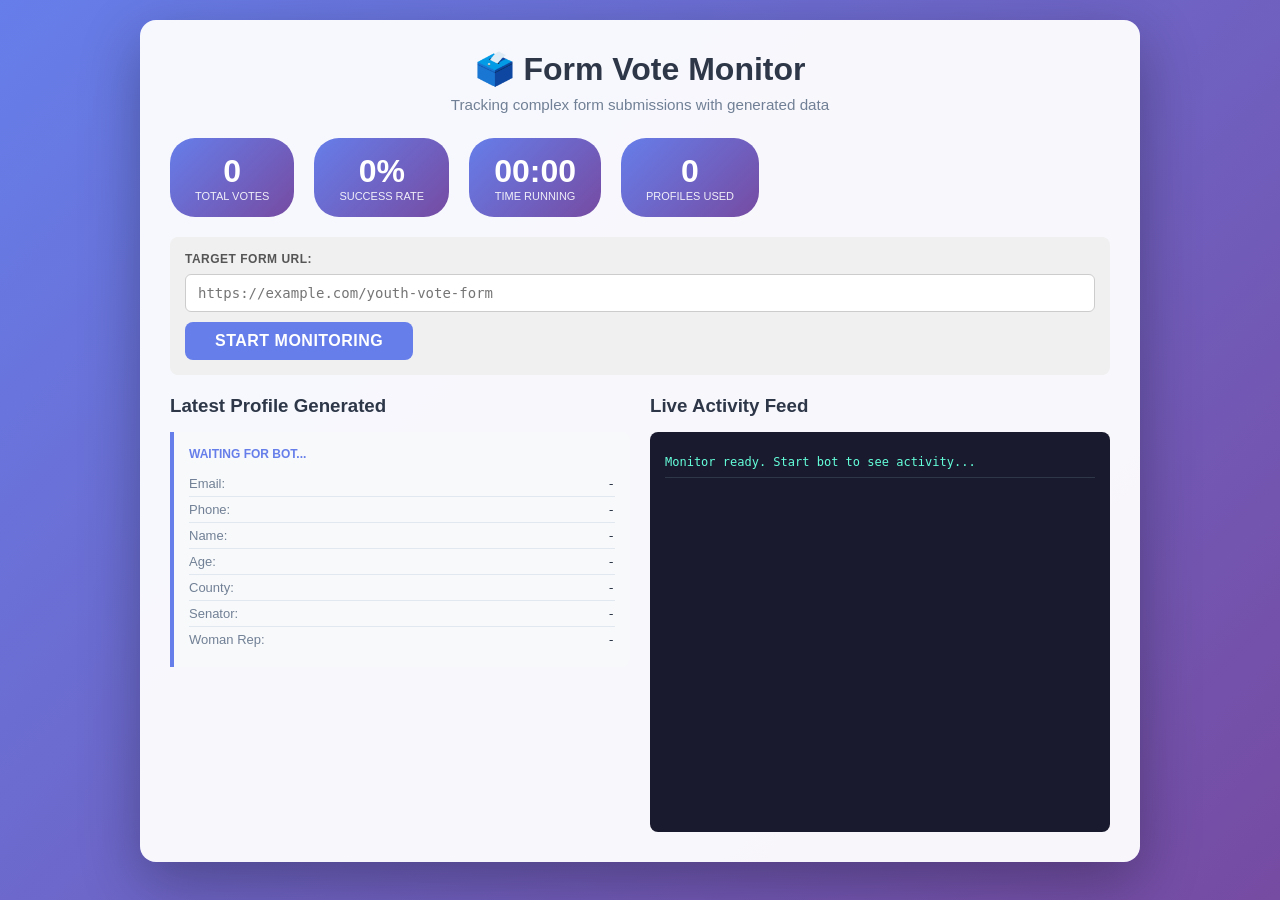
<file: static/viewer.html>
<!DOCTYPE html>
<html lang="en">
<head>
    <meta charset="UTF-8">
    <meta name="viewport" content="width=device-width, initial-scale=1.0">
    <title>Form Vote Monitor</title>
    <link rel="stylesheet" href="/static/style.css">
    <style>
        .data-card { background: #f8f9fa; border-left: 4px solid #667eea; padding: 15px; margin: 10px 0; border-radius: 0 8px 8px 0; }
        .data-card h4 { margin: 0 0 10px 0; color: #667eea; font-size: 12px; text-transform: uppercase; }
        .data-row { display: flex; justify-content: space-between; padding: 5px 0; border-bottom: 1px solid #e2e8f0; font-size: 13px; }
        .data-row:last-child { border-bottom: none; }
        .data-label { color: #718096; font-weight: 500; }
        .data-value { font-family: monospace; color: #2d3748; }
        .live-feed { background: #1a1a2e; color: #64ffda; font-family: monospace; font-size: 12px; padding: 15px; border-radius: 8px; height: 400px; overflow-y: auto; }
        .feed-entry { padding: 8px 0; border-bottom: 1px solid #2d3748; }
        .feed-entry.success { color: #68d391; }
        .feed-entry.error { color: #fc8181; }
        .feed-entry .email { color: #74c0fc; }
        .feed-entry .phone { color: #ffd93d; }
        .stats-bar { display: flex; gap: 20px; margin: 20px 0; }
        .stat-pill { background: linear-gradient(135deg, #667eea 0%, #764ba2 100%); color: white; padding: 15px 25px; border-radius: 25px; text-align: center; }
        .stat-pill .number { font-size: 2em; font-weight: bold; }
        .stat-pill .label { font-size: 11px; text-transform: uppercase; opacity: 0.9; }
    </style>
</head>
<body>
    <div class="container" style="max-width: 1000px;">
        <h1>🗳️ Form Vote Monitor</h1>
        <p class="subtitle">Tracking complex form submissions with generated data</p>
        
        <div class="stats-bar">
            <div class="stat-pill">
                <div class="number" id="total-votes">0</div>
                <div class="label">Total Votes</div>
            </div>
            <div class="stat-pill">
                <div class="number" id="success-rate">0%</div>
                <div class="label">Success Rate</div>
            </div>
            <div class="stat-pill">
                <div class="number" id="time-running">00:00</div>
                <div class="label">Time Running</div>
            </div>
            <div class="stat-pill">
                <div class="number" id="data-used">0</div>
                <div class="label">Profiles Used</div>
            </div>
        </div>
        
        <div class="url-box">
            <label>Target Form URL:</label>
            <input type="text" id="target-url" placeholder="https://example.com/youth-vote-form" style="font-size: 14px;">
            <button class="vote-btn" onclick="startMonitoring()" style="margin-top: 10px; width: auto; padding: 10px 30px;">
                Start Monitoring
            </button>
        </div>
        
        <div style="display: grid; grid-template-columns: 1fr 1fr; gap: 20px; margin-top: 20px;">
            <div>
                <h3 style="color: #2d3748; margin-bottom: 15px;">Latest Profile Generated</h3>
                <div class="data-card" id="latest-profile">
                    <h4>Waiting for bot...</h4>
                    <div class="data-row"><span class="data-label">Email:</span><span class="data-value">-</span></div>
                    <div class="data-row"><span class="data-label">Phone:</span><span class="data-value">-</span></div>
                    <div class="data-row"><span class="data-label">Name:</span><span class="data-value">-</span></div>
                    <div class="data-row"><span class="data-label">Age:</span><span class="data-value">-</span></div>
                    <div class="data-row"><span class="data-label">County:</span><span class="data-value">-</span></div>
                    <div class="data-row"><span class="data-label">Senator:</span><span class="data-value">-</span></div>
                    <div class="data-row"><span class="data-label">Woman Rep:</span><span class="data-value">-</span></div>
                </div>
            </div>
            
            <div>
                <h3 style="color: #2d3748; margin-bottom: 15px;">Live Activity Feed</h3>
                <div class="live-feed" id="activity-feed">
                    <div class="feed-entry">Monitor ready. Start bot to see activity...</div>
                </div>
            </div>
        </div>
    </div>

    <script>
        let startTime = null;
        let checkInterval = null;
        
        function updateStats(votes, success, failed, profiles) {
            document.getElementById('total-votes').textContent = votes;
            const rate = votes > 0 ? Math.round((success / votes) * 100) : 0;
            document.getElementById('success-rate').textContent = rate + '%';
            document.getElementById('data-used').textContent = profiles;
            
            if (startTime) {
                const elapsed = Math.floor((Date.now() - startTime) / 1000);
                const mins = Math.floor(elapsed / 60).toString().padStart(2, '0');
                const secs = (elapsed % 60).toString().padStart(2, '0');
                document.getElementById('time-running').textContent = `${mins}:${secs}`;
            }
        }
        
        function addFeedEntry(message, type = 'info', profile = null) {
            const feed = document.getElementById('activity-feed');
            const entry = document.createElement('div');
            entry.className = `feed-entry ${type}`;
            
            let content = `[${new Date().toLocaleTimeString()}] ${message}`;
            if (profile) {
                content += `<br><span class="email">${profile.email}</span> | <span class="phone">${profile.phone}</span>`;
            }
            
            entry.innerHTML = content;
            feed.insertBefore(entry, feed.firstChild);
            
            // Keep only last 50 entries
            while (feed.children.length > 50) {
                feed.removeChild(feed.lastChild);
            }
        }
        
        function updateLatestProfile(profile) {
            const card = document.getElementById('latest-profile');
            const rows = card.querySelectorAll('.data-value');
            rows[0].textContent = profile.email;
            rows[1].textContent = profile.phone;
            rows[2].textContent = profile.full_name;
            rows[3].textContent = profile.age_bracket;
            rows[4].textContent = profile.county;
            rows[5].textContent = profile.youth_senator;
            rows[6].textContent = profile.youth_woman_rep;
        }
        
        // API for bot to call
        window.reportVote = function(data) {
            if (!startTime) startTime = Date.now();
            
            const { success, profile, message, total_stats } = data;
            
            addFeedEntry(message, success ? 'success' : 'error', profile);
            updateLatestProfile(profile);
            
            if (total_stats) {
                updateStats(
                    total_stats.votes,
                    total_stats.success,
                    total_stats.failed,
                    total_stats.profiles
                );
            }
        };
        
        function startMonitoring() {
            startTime = Date.now();
            addFeedEntry('Monitor started', 'info');
            
            // Simulate receiving data (in real use, bot would call reportVote)
            setInterval(() => {
                if (Math.random() > 0.7) {
                    // Simulate incoming vote report
                    const mockProfile = {
                        email: `user${Math.floor(Math.random()*10000)}@gmail.com`,
                        phone: `07${Math.floor(Math.random()*100000000)}`,
                        full_name: 'John Doe',
                        age_bracket: '18-24',
                        county: 'Meru County',
                        youth_senator: 'Candidate A',
                        youth_woman_rep: 'Candidate B'
                    };
                    
                    window.reportVote({
                        success: Math.random() > 0.1,
                        profile: mockProfile,
                        message: Math.random() > 0.1 ? 'Vote submitted' : 'Retry needed',
                        total_stats: {
                            votes: Math.floor(Math.random() * 5000),
                            success: Math.floor(Math.random() * 4500),
                            failed: Math.floor(Math.random() * 500),
                            profiles: Math.floor(Math.random() * 5000)
                        }
                    });
                }
            }, 2000);
        }
        
        // Auto-start if URL provided
        const urlParams = new URLSearchParams(window.location.search);
        if (urlParams.get('url')) {
            document.getElementById('target-url').value = urlParams.get('url');
        }
    </script>
</body>
</html>
</file>
<file: static/style.css>
* {
    margin: 0;
    padding: 0;
    box-sizing: border-box;
}

body {
    font-family: -apple-system, BlinkMacSystemFont, 'Segoe UI', Roboto, 'Helvetica Neue', Arial, sans-serif;
    background: linear-gradient(135deg, #667eea 0%, #764ba2 100%);
    min-height: 100vh;
    padding: 20px;
    color: #333;
}

.container {
    max-width: 600px;
    margin: 0 auto;
    background: rgba(255, 255, 255, 0.95);
    border-radius: 16px;
    padding: 30px;
    box-shadow: 0 20px 60px rgba(0, 0, 0, 0.3);
}

h1 {
    text-align: center;
    color: #2d3748;
    margin-bottom: 8px;
    font-size: 2em;
}

.subtitle {
    text-align: center;
    color: #718096;
    margin-bottom: 25px;
    font-size: 0.95em;
}

/* URL Input Box */
.url-box {
    margin: 15px 0;
    padding: 15px;
    background: #f0f0f0;
    border-radius: 8px;
}

.url-box label {
    display: block;
    margin-bottom: 8px;
    font-weight: 600;
    font-size: 12px;
    color: #555;
    text-transform: uppercase;
    letter-spacing: 0.5px;
}

.url-box input {
    width: 100%;
    padding: 10px 12px;
    border: 1px solid #ccc;
    border-radius: 6px;
    font-family: monospace;
    font-size: 14px;
    transition: border-color 0.2s;
}

.url-box input:focus {
    outline: none;
    border-color: #667eea;
}

.url-box small {
    display: block;
    margin-top: 5px;
    color: #666;
    font-size: 11px;
}

/* Voting List */
.voting-list {
    display: flex;
    flex-direction: column;
    gap: 15px;
    margin: 20px 0;
}

.vote-item {
    background: #f7fafc;
    border-radius: 12px;
    padding: 15px;
    border: 2px solid transparent;
    transition: all 0.3s ease;
}

.vote-item:hover {
    border-color: #667eea;
    transform: translateX(5px);
    box-shadow: 0 4px 12px rgba(102, 126, 234, 0.15);
}

.vote-info {
    display: flex;
    justify-content: space-between;
    align-items: center;
    margin-bottom: 10px;
}

.name {
    font-weight: 600;
    font-size: 1.1em;
    color: #2d3748;
}

.count {
    color: #667eea;
    font-weight: 500;
    font-size: 0.9em;
}

/* Progress Bar */
.bar-container {
    height: 10px;
    background: #e2e8f0;
    border-radius: 5px;
    overflow: hidden;
    margin-bottom: 12px;
}

.bar {
    height: 100%;
    background: linear-gradient(90deg, #667eea 0%, #764ba2 100%);
    border-radius: 5px;
    transition: width 0.5s ease;
}

/* Vote Button */
.vote-btn {
    width: 100%;
    padding: 12px;
    background: #667eea;
    color: white;
    border: none;
    border-radius: 8px;
    font-size: 1em;
    font-weight: 600;
    cursor: pointer;
    transition: all 0.2s ease;
    text-transform: uppercase;
    letter-spacing: 0.5px;
}

.vote-btn:hover:not(:disabled) {
    background: #764ba2;
    transform: translateY(-2px);
    box-shadow: 0 4px 12px rgba(102, 126, 234, 0.4);
}

.vote-btn:disabled {
    background: #cbd5e0;
    cursor: not-allowed;
    transform: none;
    box-shadow: none;
}

/* Loading & Error States */
.loading {
    text-align: center;
    color: #718096;
    padding: 30px;
    font-size: 1.1em;
}

.error-box {
    background: #fee2e2;
    color: #c53030;
    padding: 15px;
    border-radius: 8px;
    margin: 10px 0;
    font-size: 14px;
    border-left: 4px solid #f56565;
}

.success-box {
    background: #c6f6d5;
    color: #22543d;
    padding: 15px;
    border-radius: 8px;
    margin: 10px 0;
    font-size: 14px;
    border-left: 4px solid #48bb78;
}

/* Status Indicator */
.status {
    margin-top: 20px;
    text-align: center;
}

.status-indicator {
    display: inline-flex;
    align-items: center;
    gap: 6px;
    padding: 8px 16px;
    border-radius: 20px;
    font-size: 0.85em;
    font-weight: 500;
    transition: all 0.3s ease;
}

.status-indicator.connecting {
    background: #fef3c7;
    color: #92400e;
}

.status-indicator.connected {
    background: #dbeafe;
    color: #1e40af;
}

.status-indicator.live {
    background: #d1fae5;
    color: #065f46;
}

.status-indicator.live::before {
    content: '';
    width: 8px;
    height: 8px;
    background: #10b981;
    border-radius: 50%;
    animation: pulse 2s infinite;
}

.status-indicator.ready {
    background: #e0e7ff;
    color: #3730a3;
}

.status-indicator.error {
    background: #fee2e2;
    color: #991b1b;
}

.status-indicator.stopped {
    background: #fed7d7;
    color: #c53030;
}

.status-indicator.running {
    background: #c6f6d5;
    color: #22543d;
}

.status-indicator.running::before {
    content: '';
    width: 8px;
    height: 8px;
    background: #48bb78;
    border-radius: 50%;
    animation: pulse 2s infinite;
}

@keyframes pulse {
    0%, 100% { opacity: 1; transform: scale(1); }
    50% { opacity: 0.5; transform: scale(1.2); }
}

/* Debug Panel */
.debug-info {
    background: #f7fafc;
    border: 1px solid #e2e8f0;
    padding: 12px;
    font-family: 'Courier New', monospace;
    font-size: 11px;
    margin-top: 20px;
    text-align: left;
    max-height: 200px;
    overflow-y: auto;
    border-radius: 6px;
    color: #4a5568;
}

.debug-info strong {
    color: #2d3748;
    display: block;
    margin-bottom: 8px;
    font-size: 12px;
}

/* Admin Dashboard Styles */
.admin-body {
    background: linear-gradient(135deg, #1a1a2e 0%, #16213e 100%);
    color: #fff;
}

.admin-container {
    max-width: 1000px;
}

.chart-container {
    background: rgba(255, 255, 255, 0.05);
    border-radius: 12px;
    padding: 20px;
    margin: 20px 0;
    backdrop-filter: blur(10px);
}

.stats {
    display: grid;
    grid-template-columns: repeat(auto-fit, minmax(150px, 1fr));
    gap: 15px;
    margin-top: 20px;
}

.stat-card {
    background: rgba(255, 255, 255, 0.08);
    padding: 20px;
    border-radius: 8px;
    text-align: center;
    transition: transform 0.2s;
}

.stat-card:hover {
    transform: translateY(-2px);
    background: rgba(255, 255, 255, 0.12);
}

.stat-value {
    font-size: 2.5em;
    font-weight: bold;
    color: #64ffda;
}

.stat-label {
    color: #8892b0;
    font-size: 0.9em;
    margin-top: 5px;
}

.controls {
    text-align: center;
    margin-bottom: 20px;
}

.btn {
    background: #64ffda;
    color: #1a1a2e;
    border: none;
    padding: 12px 24px;
    border-radius: 6px;
    cursor: pointer;
    font-weight: 600;
    margin: 0 5px;
    transition: all 0.2s;
    text-transform: uppercase;
    font-size: 0.9em;
    letter-spacing: 0.5px;
}

.btn:hover {
    background: #4fd1c5;
    transform: translateY(-1px);
    box-shadow: 0 4px 12px rgba(100, 255, 218, 0.3);
}

.btn-secondary {
    background: rgba(255, 255, 255, 0.1);
    color: #fff;
}

.btn-secondary:hover {
    background: rgba(255, 255, 255, 0.2);
}

/* Monitor specific styles */
.monitor-box {
    background: linear-gradient(135deg, #667eea 0%, #764ba2 100%);
    color: white;
    border-radius: 12px;
    padding: 30px;
    margin: 20px 0;
    text-align: center;
}

.monitor-box .vote-count {
    font-size: 4em;
    font-weight: bold;
    text-shadow: 0 2px 10px rgba(0,0,0,0.2);
}

.target-info {
    background: #fff;
    padding: 15px;
    border-radius: 8px;
    margin: 15px 0;
    box-shadow: 0 2px 8px rgba(0,0,0,0.05);
}

.target-info label {
    font-weight: 600;
    color: #667eea;
    font-size: 11px;
    text-transform: uppercase;
    letter-spacing: 1px;
    display: block;
    margin-bottom: 5px;
}

.target-info .value {
    font-family: monospace;
    font-size: 14px;
    color: #2d3748;
    word-break: break-all;
}

.log-box {
    background: #1a1a2e;
    color: #a0aec0;
    font-family: 'Courier New', monospace;
    font-size: 12px;
    padding: 15px;
    border-radius: 8px;
    height: 300px;
    overflow-y: auto;
    margin-top: 20px;
}

.log-box .error {
    color: #fc8181;
}

.log-box .success {
    color: #68d391;
}

.log-box .warning {
    color: #f6e05e;
}

/* Responsive */
@media (max-width: 480px) {
    .container {
        padding: 20px;
    }
    
    h1 {
        font-size: 1.5em;
    }
    
    .stats {
        grid-template-columns: 1fr;
    }
    
    .vote-info {
        flex-direction: column;
        align-items: flex-start;
        gap: 5px;
    }
}
</file>
